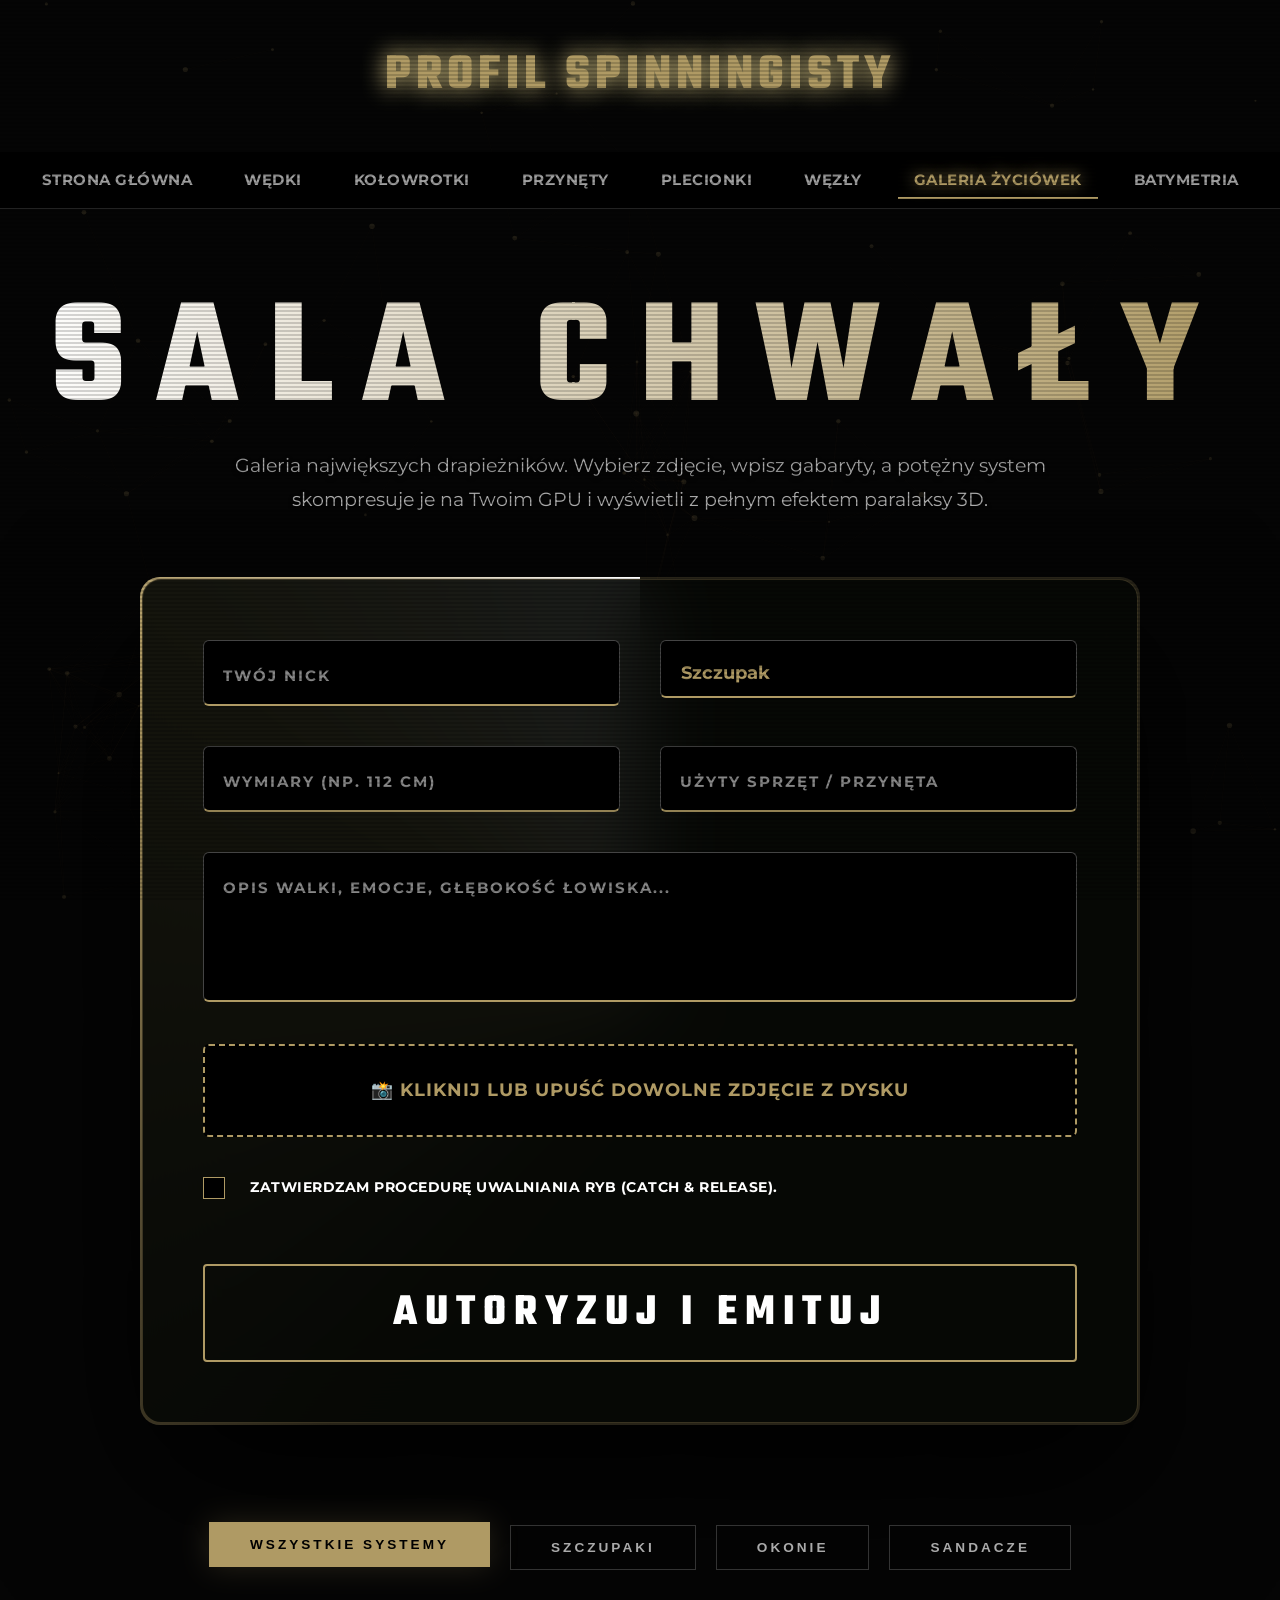
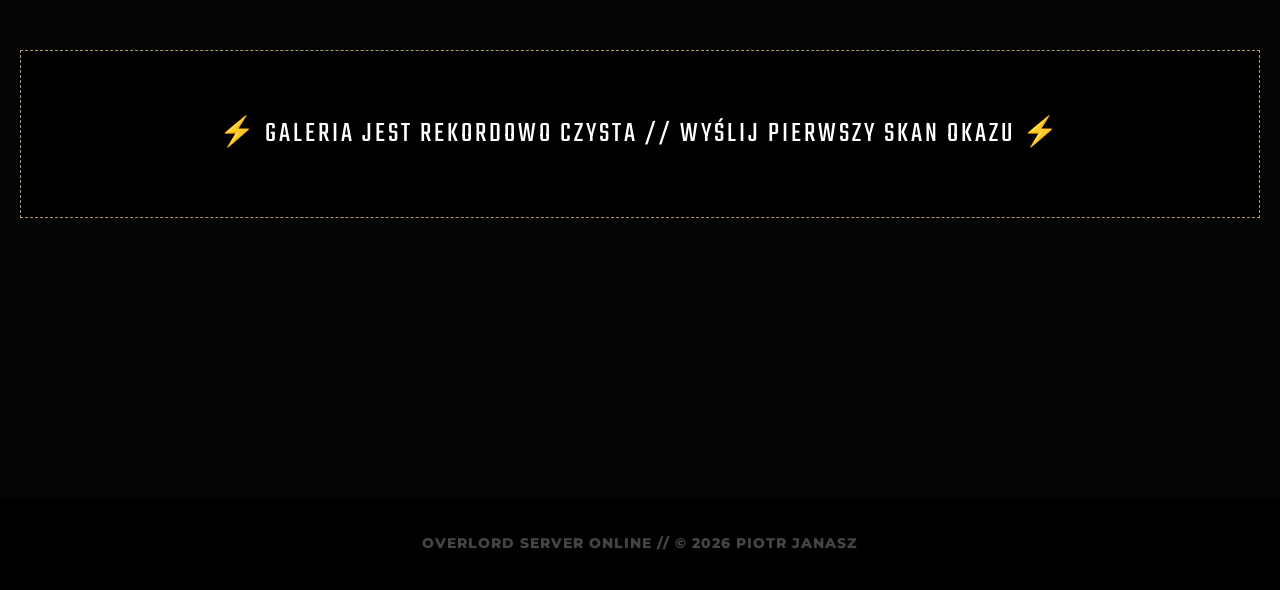
<file: forum.html>
<!DOCTYPE html>
<html lang="pl">
<head>
    <meta charset="UTF-8">
    <meta name="viewport" content="width=device-width, initial-scale=1.0">
    <title>Profil Spinningisty - SAKRA CHWAŁY</title>
    <link rel="preconnect" href="https://fonts.googleapis.com">
    <link rel="preconnect" href="https://fonts.gstatic.com" crossorigin>
    <link href="https://fonts.googleapis.com/css2?family=Montserrat:wght@200;400;700;900&family=Teko:wght@600;700&display=swap" rel="stylesheet">
    <link rel="stylesheet" href="style.css">
    <style>
        /* ==========================================================
           ABYSS OVERLORD ENGINE V5.5 - VISUAL LAYERING FIXED
           ========================================================== */
        
        :root {
            --gold: #AF9A64;
            --gold-glow: #ffea9f;
            --glass-core: rgba(4, 6, 4, 0.9);
            --border-laser: rgba(175, 154, 100, 0.5);
            --holo-spec: linear-gradient(135deg, rgba(255,0,128,0.2) 0%, rgba(0,255,255,0.25) 25%, transparent 50%, rgba(175,154,100,0.3) 70%, rgba(0,240,255,0.2) 100%);
        }

        body, html {
            background-color: #050505;
            color: #fff;
            overflow-x: hidden;
            font-family: 'Montserrat', sans-serif;
            perspective: 3000px;
            transform-style: preserve-3d;
        }

        .retina-overlay {
            position: fixed; top: 0; left: 0; width: 100vw; height: 100vh;
            background: linear-gradient(rgba(18, 16, 16, 0) 50%, rgba(0, 0, 0, 0.4) 50%);
            background-size: 100% 4px;
            z-index: 999999; pointer-events: none; opacity: 0.4;
        }

        #abyss-canvas {
            position: fixed; top: 0; left: 0; width: 100vw; height: 100vh;
            z-index: -2; pointer-events: none; will-change: transform;
        }

        #sonar-loader {
            position: fixed; top: 0; left: 0; width: 100vw; height: 100vh;
            background: #000; z-index: 2000000;
            display: flex; flex-direction: column; justify-content: center; align-items: center;
            font-family: 'Teko', sans-serif;
            transition: opacity 0.4s ease-out;
            pointer-events: none;
        }

        .sonar-core {
            width: 260px; height: 260px;
            border: 2px dashed var(--border-laser); border-radius: 50%;
            position: relative;
            background: radial-gradient(circle, rgba(175,154,100,0.08) 0%, transparent 75%);
            box-shadow: 0 0 100px rgba(175,154,100,0.2);
        }
        .sonar-core::after {
            content: ''; position: absolute; top: 0; left: 0; width: 100%; height: 100%;
            border-radius: 50%; border: 2px solid transparent;
            border-top-color: #fff; border-bottom-color: var(--gold);
            animation: sonarSweep 0.6s linear infinite;
        }
        @keyframes sonarSweep { 100% { transform: rotate(360deg); } }
        .terminal-text { font-size: 2rem; letter-spacing: 6px; color: var(--gold); margin-top: 40px; font-weight: 700; text-transform: uppercase; text-shadow: 0 0 15px var(--gold); }

        .headline-wrapper { text-align: center; margin-bottom: 60px; position: relative; }
        .overlord-title {
            font-family: 'Teko', sans-serif; font-size: 9.5rem; font-weight: 900;
            text-transform: uppercase; letter-spacing: 30px; margin: 30px 0 0 0; line-height: 0.85;
            background: linear-gradient(90deg, #fff, var(--gold), #888, var(--gold), #fff);
            background-size: 400% auto; -webkit-background-clip: text; color: transparent;
            animation: textFlow 6s linear infinite, extremeGlow 2s infinite alternate;
        }
        @keyframes textFlow { 0% { background-position: 0% 50%; } 100% { background-position: 400% 50%; } }
        @keyframes extremeGlow { 
            0% { filter: drop-shadow(0 0 15px rgba(175,154,100,0.3)); } 
            100% { filter: drop-shadow(0 0 60px rgba(175,154,100,1)) drop-shadow(0 0 25px #fff); } 
        }

        .mega-subtitle {
            text-align: center; color: #aaa; font-weight: 400; font-size: 1.2rem;
            max-width: 850px; margin: 20px auto 0 auto; line-height: 1.8; text-shadow: 0 2px 4px #000;
        }

        .laser-container {
            position: relative; max-width: 1000px; margin: 0 auto 100px auto;
            padding: 2px; border-radius: 20px; background: rgba(175, 154, 100, 0.2);
            box-shadow: 0 60px 150px rgba(0,0,0,0.95);
        }
        .laser-glow-line {
            position: absolute; top: 0; left: 0; width: 100%; height: 100%;
            border-radius: 20px; overflow: hidden; pointer-events: none;
        }
        .laser-glow-line::before {
            content: ''; position: absolute; top: -50%; left: -50%; width: 200%; height: 200%;
            background: conic-gradient(from 0deg, transparent 60%, var(--gold) 85%, #fff 100%);
            animation: laserOrbit 4s linear infinite;
        }
        @keyframes laserOrbit { 100% { transform: rotate(360deg); } }

        .formularz-forum {
            background: var(--glass-core); backdrop-filter: blur(40px); -webkit-backdrop-filter: blur(40px);
            border-radius: 19px; padding: 60px; position: relative; z-index: 5;
            border: 1px solid rgba(175, 154, 100, 0.3);
        }

        .form-row { display: grid; grid-template-columns: 1fr 1fr; gap: 40px; margin-bottom: 40px; }
        .input-wrapper { position: relative; }

        .cyber-input {
            width: 100%; background: #000; border: 1px solid #444;
            border-bottom: 2px solid var(--gold); color: #fff; padding: 28px 20px 12px 20px;
            border-radius: 6px; font-size: 1.15rem; font-family: 'Montserrat', sans-serif;
            transition: all 0.4s ease; outline: none;
        }
        .cyber-input:focus { border-color: #fff; border-bottom-color: #fff; box-shadow: 0 0 25px rgba(175,154,100,0.4); }

        .cyber-label {
            position: absolute; top: 24px; left: 20px; color: #888;
            font-size: 0.95rem; font-weight: 700; text-transform: uppercase; letter-spacing: 2px;
            transition: 0.3s ease; pointer-events: none;
        }
        .cyber-input:focus ~ .cyber-label, .cyber-input:not(:placeholder-shown) ~ .cyber-label {
            top: 6px; font-size: 0.7rem; color: var(--gold); text-shadow: 0 0 5px rgba(175,154,100,0.5);
        }

        textarea.cyber-input { height: 150px; resize: none; padding-top: 35px; }
        select.cyber-input { appearance: none; cursor: pointer; padding-top: 20px; color: var(--gold); font-weight: 700;}

        .radar-zone { border: 2px dashed var(--gold); border-radius: 6px; padding: 30px; text-align: center; background: #000; margin-bottom: 40px; cursor: pointer; }
        .file-upload-text { color: var(--gold); font-weight: 700; font-size: 1.1rem; letter-spacing: 1px; text-transform: uppercase; }

        .overlord-btn {
            width: 100%; padding: 25px; background: transparent; border: 2px solid var(--gold);
            color: #fff; font-family: 'Teko', sans-serif; font-size: 2.8rem; letter-spacing: 8px;
            text-transform: uppercase; cursor: pointer; position: relative; overflow: hidden;
            transition: 0.3s; border-radius: 4px; font-weight: 700; line-height: 1;
        }
        .overlord-btn:hover { color: #000; background: var(--gold); box-shadow: 0 0 60px var(--gold-glow); transform: translateY(-3px); }

        .filtry-sekcja { display: flex; gap: 20px; justify-content: center; flex-wrap: wrap; margin-bottom: 80px; position: relative; z-index: 100; }
        .filtr-btn {
            background: #030303; border: 1px solid #333; color: #aaa;
            padding: 14px 40px; font-weight: 900; font-size: 0.85rem; text-transform: uppercase;
            letter-spacing: 3px; cursor: pointer; transition: 0.3s;
        }
        .filtr-btn:hover, .filtr-btn.active { color: var(--gold); border-color: var(--gold); box-shadow: 0 0 30px rgba(175,154,100,0.2); }
        .filtr-btn.active { background: var(--gold); color: #000; transform: translateY(-3px); }

        .galeria-grid { display: grid; grid-template-columns: repeat(auto-fill, minmax(400px, 1fr)); gap: 60px; margin-bottom: 100px; position: relative; z-index: 10; }

        /* KARTA REKORDU - ZOPTYMALIZOWANE WARSTWY */
        .post-karta {
            background: var(--glass-core); backdrop-filter: blur(25px); border: 1px solid #222;
            border-radius: 20px; display: flex; flex-direction: column;
            position: relative; box-shadow: 0 40px 80px rgba(0,0,0,0.95);
            transform-style: preserve-3d; will-change: transform;
            transition: border-color 0.4s, box-shadow 0.4s; z-index: 5;
        }
        
        .karta-glare { position: absolute; top:0; left:0; width:100%; height:100%; border-radius: 20px; z-index: 99; pointer-events: none; opacity: 0; mix-blend-mode: color-dodge; transition: opacity 0.2s; }
        .kraken-tier { border: 2px solid var(--gold); box-shadow: 0 0 40px rgba(175,154,100,0.3); }
        
        /* POPRAWKA INTERFEJSU HOLO - zmiana z-index, by nie kryła zdjęcia */
        .kraken-tier .kontener-foto::after { 
            content: ''; position: absolute; top:0; left:0; width:100%; height:100%; 
            background: var(--holo-spec); background-size: 300% 300%; mix-blend-mode: color-dodge; 
            z-index: 5; animation: holoEngine 4s infinite linear; pointer-events: none; 
        }
        @keyframes holoEngine { 0% { background-position: 0% 50%; } 100% { background-position: 100% 50%; } }
        
        /* KONTENER ZDJĘCIA - usunięto konflikt preserve-3d z overflow */
        .kontener-foto { 
            position: relative; width: 100%; padding-top: 100%; 
            overflow: hidden; border-radius: 20px 20px 0 0;
            z-index: 2;
        }
        .kontener-foto::before { content: ''; position: absolute; bottom:0; left:0; width:100%; height:50%; background: linear-gradient(to top, #020202 0%, transparent 100%); z-index: 4; pointer-events: none; }
        
        /* ZDJĘCIE - WYCIĄGNIĘTE NA WIERZCH MATRYCY CSS */
        .kontener-foto img { 
            position: absolute; top:0; left:0; width:100%; height:100%; object-fit: cover; 
            z-index: 3; display: block;
            transition: transform 0.2s ease-out;
            will-change: transform;
        }

        .ryba-tag { position: absolute; top: 25px; left: 25px; z-index: 50; background: rgba(0,0,0,0.92); border-left: 4px solid var(--gold); padding: 8px 25px; font-family: 'Teko', sans-serif; font-size: 1.7rem; letter-spacing: 3px; text-transform: uppercase; border-radius: 4px; transform: translateZ(40px); box-shadow: 0 10px 20px rgba(0,0,0,0.6); }
        .post-wymiary { position: absolute; bottom: 20px; left: 30px; z-index: 50; font-family: 'Teko', sans-serif; font-size: 5rem; line-height: 0.85; color: #fff; text-shadow: 0 10px 30px #000; transform: translateZ(80px); }

        .post-body-karty { padding: 40px 35px 35px 35px; display: flex; flex-direction: column; flex-grow: 1; transform-style: preserve-3d; z-index: 10; }
        .post-meta { display: flex; justify-content: space-between; font-size: 0.85rem; color: #888; margin-bottom: 20px; border-bottom: 1px solid #222; padding-bottom: 15px; font-weight: 700; letter-spacing: 1px; transform: translateZ(25px); }
        .post-meta b { color: #fff; font-size: 1.15rem; }
        .post-opis { font-size: 1rem; color: #e0e0e0; line-height: 1.7; margin-bottom: 25px; font-weight: 300; transform: translateZ(30px); }
        .post-sprzet { background: #000; border: 1px solid #222; padding: 15px 20px; font-size: 0.85rem; color: #ccc; border-left: 3px solid var(--gold); margin-bottom: 35px; transform: translateZ(20px); }
        .post-sprzet span { color: var(--gold); font-weight: 800; text-transform: uppercase; display: block; font-size: 0.7rem; letter-spacing: 1px; margin-bottom: 4px; }

        .lajk-btn { width: 100%; background: #000; border: 1px solid #333; color: #fff; padding: 16px; font-family: 'Teko', sans-serif; font-size: 1.8rem; letter-spacing: 4px; text-transform: uppercase; cursor: pointer; transition: 0.2s; border-radius: 4px; transform: translateZ(50px); }
        .lajk-btn:hover { border-color: var(--gold); color: var(--gold); }
        .lajk-btn.liked { background: var(--gold); color: #000; border-color: var(--gold); box-shadow: 0 0 35px var(--gold-glow); }
        
        .hardware-shake { animation: extremeShake 0.35s cubic-bezier(.36,.07,.19,.97) both; }
        @keyframes extremeShake { 0%, 100% { transform: translate3d(0,0,0); } 15% { transform: translate3d(-20px, 12px, 0) rotate(-1.5deg); } 30% { transform: translate3d(20px, -12px, 0) rotate(1.5deg); } 60% { transform: translate3d(-10px, -6px, 0); } 85% { transform: translate3d(10px, 6px, 0); } }

        .check-container { display: flex; align-items: flex-start; gap: 15px; cursor: pointer; color: #fff; font-size: 0.85rem; font-weight: 700; margin-bottom: 35px; text-transform: uppercase; letter-spacing: 0.5px;}
        .check-box { width: 22px; height: 22px; border: 1px solid var(--gold); background: #000; flex-shrink: 0; position: relative; }
        .check-container input:checked + .check-box { background: var(--gold); }
        .check-container input:checked + .check-box::after { content: '✓'; position: absolute; top:50%; left:50%; transform: translate(-50%, -50%); color:#000; font-weight: 900; font-size: 14px; }
    </style>
</head>
<body>

    <div id="sonar-loader">
        <div class="sonar-core"></div>
        <div class="terminal-text" id="terminal-text">INICJALIZACJA MATRIXA...</div>
    </div>

    <div class="retina-overlay"></div>
    <canvas id="abyss-canvas"></canvas>

    <div class="baner" style="position: relative; z-index: 100;">
        <header style="background: transparent; border: none; padding-top: 35px; font-family: 'Teko', sans-serif; font-size: 3.2rem; letter-spacing: 5px;">Profil Spinningisty</header>
        <nav style="background: rgba(0,0,0,0.95); border-bottom: 1px solid #222; backdrop-filter: blur(20px);">
            <ul>
                <li><a href="index.html"><b>Strona Główna</b></a></li>
                <li><a href="wedki.html"><b>Wędki</b></a></li>
                <li><a href="kolowrotki.html"><b>Kołowrotki</b></a></li>
                <li><a href="przynety.html"><b>Przynęty</b></a></li>
                <li><a href="plecionki.html"><b>Plecionki</b></a></li> 
                <li><a href="wezły.html"><b>Węzły</b></a></li>
                <li><a href="forum.html" class="active" style="color:var(--gold); text-shadow: 0 0 15px var(--gold);"><b>Galeria Życiówek</b></a></li>
                <li><a href="Batymetria.html"><b>Batymetria</b></a></li>
            </ul>
        </nav>

        <main style="max-width: 1500px; margin: 0 auto; padding: 60px 20px;">
            
            <div class="headline-wrapper">
                <h1 class="overlord-title">Sala Chwały</h1>
                <p class="mega-subtitle">Galeria największych drapieżników. Wybierz zdjęcie, wpisz gabaryty, a potężny system skompresuje je na Twoim GPU i wyświetli z pełnym efektem paralaksy 3D.</p>
            </div>

            <div class="laser-container">
                <div class="laser-glow-line"></div>
                <div class="formularz-forum">
                    <div class="form-row">
                        <div class="input-wrapper">
                            <input type="text" id="nick" class="cyber-input" placeholder=" ">
                            <label class="cyber-label">Twój Nick</label>
                        </div>
                        <div class="input-wrapper">
                            <select id="gatunek" class="cyber-input">
                                <option value="Szczupak">Szczupak</option>
                                <option value="Okoń">Okoń</option>
                                <option value="Sandacz">Sandacz</option>
                            </select>
                        </div>
                    </div>
                    
                    <div class="form-row">
                        <div class="input-wrapper">
                            <input type="text" id="wymiary" class="cyber-input" placeholder=" ">
                            <label class="cyber-label">Wymiary (np. 112 cm)</label>
                        </div>
                        <div class="input-wrapper">
                            <input type="text" id="sprzet" class="cyber-input" placeholder=" ">
                            <label class="cyber-label">Użyty Sprzęt / Przynęta</label>
                        </div>
                    </div>
                    
                    <div class="input-wrapper" style="margin-bottom: 35px;">
                        <textarea id="tresc" class="cyber-input" placeholder=" "></textarea>
                        <label class="cyber-label">Opis walki, emocje, głębokość łowiska...</label>
                    </div>

                    <div class="radar-zone" id="drop-zone" onclick="document.getElementById('zdjecie').click()">
                        <div class="file-upload-text" id="file-name">📸 KLIKNIJ LUB UPUŚĆ DOWOLNE ZDJĘCIE Z DYSKU</div>
                        <input type="file" id="zdjecie" accept="image/*" onchange="pokazNazwePliku(this)" style="display:none;">
                    </div>
                    
                    <label class="check-container" style="margin-top:20px;">
                        <input type="checkbox" id="regulamin" style="display:none;">
                        <div class="check-box" style="display:inline-block; vertical-align:middle; margin-right:10px;"></div>
                        <span style="vertical-align:middle;">Zatwierdzam procedurę uwalniania ryb (Catch & Release).</span>
                    </label>
                    <button class="overlord-btn" onclick="dodajWpis()" style="margin-top: 30px;">Autoryzuj i Emituj</button>
                </div>
            </div>

            <div class="filtry-sekcja">
                <button class="filtr-btn active" onclick="filtrujRyby('Wszystkie', this)">Wszystkie Systemy</button>
                <button class="filtr-btn" onclick="filtrujRyby('Szczupak', this)">Szczupaki</button>
                <button class="filtr-btn" onclick="filtrujRyby('Okoń', this)">Okonie</button>
                <button class="filtr-btn" onclick="filtrujRyby('Sandacz', this)">Sandacze</button>
            </div>

            <div id="lista-postow" class="galeria-grid"></div>
        </main>
        <footer style="border:none; margin-top:120px; color:#444; font-weight:800; text-align:center;">OVERLORD SERVER ONLINE // © 2026 PIOTR JANASZ</footer>
    </div>

    <script>
        // BACKGROUND ANIMATION (Ławica)
        const canvas = document.getElementById('abyss-canvas'); const ctx = canvas.getContext('2d');
        let width, height, boids = []; const cursor = { x: -2000, y: -2000 };
        function initCanvasSize() { width = canvas.width = window.innerWidth; height = canvas.height = window.innerHeight; }
        class BoidAI {
            constructor() { this.x = Math.random() * width; this.y = Math.random() * height; this.vx = (Math.random() - 0.5) * 2; this.vy = (Math.random() - 0.5) * 2; this.size = Math.random() * 2 + 1; }
            update() {
                let d = Math.hypot(this.x - cursor.x, this.y - cursor.y);
                if (d < 250) { this.vx += ((this.x - cursor.x) / d) * 1.2; this.vy += ((this.y - cursor.y) / d) * 1.2; }
                this.x += this.vx; this.y += this.vy; this.vx *= 0.96; this.vy *= 0.96;
                if (this.x < 0) this.x = width; if (this.x > width) this.x = 0;
                if (this.y < 0) this.y = height; if (this.y > height) this.y = 0;
            }
            draw() { ctx.fillStyle = 'rgba(175, 154, 100, 0.15)'; ctx.beginPath(); ctx.arc(this.x, this.y, this.size, 0, Math.PI * 2); ctx.fill(); }
        }
        function createBoidsCluster() { initCanvasSize(); for(let i=0; i<100; i++) boids.push(new BoidAI()); }
        function coreRenderLoop() {
            ctx.clearRect(0, 0, width, height); ctx.strokeStyle = 'rgba(175, 154, 100, 0.02)'; ctx.beginPath();
            for(let i=0; i<boids.length; i++) { for(let j=i+1; j<boids.length; j++) { if(Math.hypot(boids[i].x - boids[j].x, boids[i].y - boids[j].y) < 140) { ctx.moveTo(boids[i].x, boids[i].y); ctx.lineTo(boids[j].x, boids[j].y); } } }
            ctx.stroke(); boids.forEach(b => { b.update(); b.draw(); }); requestAnimationFrame(coreRenderLoop);
        }
        window.addEventListener('mousemove', (e) => { cursor.x = e.clientX; cursor.y = e.clientY; });
        createBoidsCluster(); coreRenderLoop();

        // AUDIO
        const AudioEngine = window.AudioContext || window.webkitAudioContext;
        let soundReactor;
        function playExtremeStrikeSound() {
            if(!soundReactor) soundReactor = new AudioEngine();
            let osc = soundReactor.createOscillator(); let gain = soundReactor.createGain();
            osc.connect(gain); gain.connect(soundReactor.destination); osc.type = 'sine';
            osc.frequency.setValueAtTime(250, soundReactor.currentTime);
            osc.frequency.exponentialRampToValueAtTime(0.001, soundReactor.currentTime + 0.4);
            gain.gain.setValueAtTime(1.2, soundReactor.currentTime);
            gain.gain.exponentialRampToValueAtTime(0.001, soundReactor.currentTime + 0.4);
            osc.start(); osc.stop(soundReactor.currentTime + 0.4);
        }

        /* ==========================================================
           PANCERNY SYSTEM STRUKTURY DANYCH W PAMIĘCI SESJI
           ========================================================== */
        let aktualnyFiltr = "Wszystkie";
        let galeriaMemoryBaza = JSON.parse(localStorage.getItem("abyssBazaBezSerwera")) || [];

        function checkKrakenTier(wymiary, gatunek) {
            let num = parseInt(wymiary.replace(/\D/g, ''));
            if(isNaN(num)) return false;
            if(gatunek === "Szczupak" && num >= 100) return true;
            if(gatunek === "Okoń" && num >= 45) return true;
            if(gatunek === "Sandacz" && num >= 80) return true;
            return false;
        }

        function pokazNazwePliku(input) {
            if(input.files[0]) document.getElementById('file-name').innerText = "✓ GOTOWY: " + input.files[0].name.toUpperCase();
        }

        function dodajWpis() {
            let nick = document.getElementById('nick').value;
            let gatunek = document.getElementById('gatunek').value;
            let wymiary = document.getElementById('wymiary').value;
            let sprzet = document.getElementById('sprzet').value;
            let wiadomosc = document.getElementById('tresc').value;
            let plik = document.getElementById('zdjecie').files[0];

            if (!nick || !wymiary || !wiadomosc || !plik || !document.getElementById('regulamin').checked) {
                alert("BŁĄD RAPORTU: Wypełnij wszystkie pola i zaznacz zgodę C&R!");
                return;
            }

            let reader = new FileReader();
            reader.onload = function(event) {
                let img = new Image();
                img.onload = function() {
                    let canvasRender = document.createElement('canvas');
                    let max_size = 800; // Kompresja GPU do lekkiego formatu internetowego
                    let width = img.width; let height = img.height;

                    if (width > height) { if (width > max_size) { height *= max_size / width; width = max_size; } } 
                    else { if (height > max_size) { width *= max_size / height; height = max_size; } }

                    canvasRender.width = width; canvasRender.height = height;
                    let ctxRender = canvasRender.getContext('2d');
                    ctxRender.drawImage(img, 0, 0, width, height);

                    let compressedDataUrl = canvasRender.toDataURL('image/jpeg', 0.70);

                    let nowyPost = {
                        id: Date.now(),
                        nick: nick.toUpperCase(),
                        gatunek: gatunek,
                        wymiary: wymiary,
                        sprzet: sprzet || "Arsenał standardowy",
                        data: new Date().toLocaleDateString(),
                        opis: wiadomosc,
                        zdjecie: compressedDataUrl,
                        lajki: 0,
                        czyPolajkowane: false
                    };

                    galeriaMemoryBaza.unshift(nowyPost);
                    
                    try {
                        localStorage.setItem("abyssBazaBezSerwera", JSON.stringify(galeriaMemoryBaza));
                    } catch(e) {
                        alert("Zdjęcie jest za duże! Spróbuj dodać inne.");
                    }

                    // Reset form
                    document.getElementById('nick').value = "";
                    document.getElementById('wymiary').value = "";
                    document.getElementById('sprzet').value = "";
                    document.getElementById('tresc').value = "";
                    document.getElementById('zdjecie').value = "";
                    document.getElementById('regulamin').checked = false;
                    document.getElementById('file-name').innerText = "📸 KLIKNIJ LUB UPUŚĆ DOWOLNE ZDJĘCIE Z DYSKU";

                    zaladujPosty();
                };
                img.src = event.target.result;
            };
            reader.readAsDataURL(plik);
        }

        function zaladujPosty() {
            let grid = document.getElementById('lista-postow');
            grid.innerHTML = "";

            if (galeriaMemoryBaza.length === 0) {
                grid.innerHTML = `<div style="grid-column: 1/-1; text-align: center; color: #fff; font-size: 1.8rem; padding: 60px; font-family: 'Teko', sans-serif; letter-spacing: 3px; border: 1px dashed var(--gold); background: #000;">⚡ GALERIA JEST REKORDOWO CZYSTA // WYŚLIJ PIERWSZY SKAN OKAZU ⚡</div>`;
                return;
            }

            galeriaMemoryBaza.forEach(post => {
                if (aktualnyFiltr === "Wszystkie" || post.gatunek === aktualnyFiltr) {
                    let likedClass = post.czyPolajkowane ? "liked" : "";
                    let krakenClass = checkKrakenTier(post.wymiary, post.gatunek) ? "kraken-tier" : "";
                    
                    grid.innerHTML += `
                        <div class="post-karta ${krakenClass}" id="card-${post.id}">
                            <div class="karta-glare"></div>
                            <div class="kontener-foto">
                                <div class="ryba-tag">${post.gatunek}</div>
                                <div class="post-wymiary">${post.wymiary}</div>
                                <img src="${post.zdjecie}" alt="Okaz">
                            </div>
                            <div class="post-body-karty">
                                <div class="post-meta"><span>ŁOWCA: <b>${post.nick}</b></span><span>📅 ${post.data}</span></div>
                                <p class="post-opis">"${post.opis}"</p>
                                <div class="post-sprzet"><span>Ekwipunek:</span> ${post.sprzet}</div>
                                <button class="lajk-btn ${likedClass}" id="btn-${post.id}" onclick="wykonajZaciecie(${post.id})">↯ ZACIĘCIE! [<span id="l-${post.id}">${post.lajki}</span>]</button>
                            </div>
                        </div>`;
                }
            });
            aktywujZaawansowanyParallax3D();
        }

        function aktywujZaawansowanyParallax3D() {
            document.querySelectorAll('.post-karta').forEach(karta => {
                const glare = karta.querySelector('.karta-glare'); const image = karta.querySelector('.kontener-foto img');
                karta.addEventListener('mousemove', (e) => {
                    let r = karta.getBoundingClientRect(); let x = e.clientX - r.left; let y = e.clientY - r.top;
                    let rotX = -(y - r.height/2) / 10; let rotY = (x - r.width/2) / 10;
                    karta.style.transform = `rotateX(${rotX}deg) rotateY(${rotY}deg) scale3d(1.03, 1.03, 1.03)`;
                    if(image) image.style.transform = `scale(1.1) translate(${-rotY * 0.8}px, ${rotX * 0.8}px)`;
                    if(glare) { glare.style.opacity = '1'; glare.style.background = `radial-gradient(circle at ${x}px ${y}px, rgba(255,255,255,0.18) 0%, transparent 60%)`; }
                });
                karta.addEventListener('mouseleave', () => { karta.style.transform = `rotateX(0deg) rotateY(0deg) scale3d(1, 1, 1)`; if(image) image.style.transform = `scale(1)`; if(glare) glare.style.opacity = '0'; });
            });
        }

        function wykonajZaciecie(id) {
            playExtremeStrikeSound();
            document.body.classList.add('hardware-shake');
            setTimeout(() => document.body.classList.remove('hardware-shake'), 400);

            let post = galeriaMemoryBaza.find(p => p.id === id);
            if(post) {
                let countSpan = document.getElementById(`l-${id}`);
                let currentLikes = parseInt(countSpan.innerText);
                let btn = document.getElementById(`btn-${id}`);

                if(!btn.classList.contains('liked')) {
                    currentLikes++; post.lajki = currentLikes; post.czyPolajkowane = true;
                    btn.classList.add('liked'); btn.innerHTML = `✓ ZARYGLOWANO [<span id="l-${id}">${currentLikes}</span>]`;
                } else {
                    currentLikes--; post.lajki = currentLikes; post.czyPolajkowane = false;
                    btn.classList.remove('liked'); btn.innerHTML = `↯ SYSTEMOWE ZACIĘCIE! [<span id="l-${id}">${currentLikes}</span>]`;
                }
                try { localStorage.setItem("abyssBazaBezSerwera", JSON.stringify(galeriaMemoryBaza)); } catch(e) {}
            }
        }

        function filtrujRyby(gatunek, btn) {
            aktualnyFiltr = gatunek;
            document.querySelectorAll('.filtr-btn').forEach(b => b.classList.remove('active'));
            btn.classList.add('active');
            zaladujPosty();
        }

        // Failsafe loader - natychmiast odpala interfejs
        const loader = document.getElementById('sonar-loader');
        if(loader) {
            loader.style.opacity = '0';
            setTimeout(() => { loader.style.display = 'none'; zaladujPosty(); }, 400);
        }
    </script>
</body>
</html>
</file>
<file: style.css>
/* ==========================================================================
   ABYSS OVERLORD MATRIX - ZMIENNE I RDZEŃ GRAFICZNY
   ========================================================================== */
:root {
    --bg-color: #030303;      /* Głęboka czerń pod animację cząsteczek */
    --card-bg: rgba(10, 12, 10, 0.93); /* Ekskluzywne, dymione tło kart */
    --glass-core: rgba(4, 6, 4, 0.9);
    --primary-color: #AF9A64; /* Elitarny złoty odcień Westin */
    --primary-hover: #ffea9f; /* Rozświetlone złoto */
    --gold: #AF9A64;
    --gold-glow: rgba(175, 154, 100, 0.45);
    --border-color: rgba(175, 154, 100, 0.2); /* Laserowe ramki */
    --border-laser: rgba(175, 154, 100, 0.5);
    --text-main: #f0f0f0;
    --text-muted: #a0a0a0;
    --accent-red: #e63946;
    --holo-spec: linear-gradient(135deg, rgba(255,0,128,0.2) 0%, rgba(0,255,255,0.25) 25%, transparent 50%, rgba(175,154,100,0.3) 70%, rgba(0,240,255,0.2) 100%);
}

* {
    box-sizing: border-box;
    margin: 0;
    padding: 0;
}

html {
    scroll-behavior: smooth;
    scroll-padding-top: 100px;
}

body {
    font-family: 'Montserrat', sans-serif;
    background-color: var(--bg-color);
    color: var(--text-main);
    line-height: 1.6;
    perspective: 3000px; /* Wymagane do lewitacji kart i napisów w 3D */
    transform-style: preserve-3d;
    overflow-x: hidden;
}

/* Wąski, drapieżny pasek przewijania */
::-webkit-scrollbar { width: 6px; }
::-webkit-scrollbar-track { background: #000; }
::-webkit-scrollbar-thumb { background: var(--primary-color); box-shadow: 0 0 10px var(--primary-color); }

/* ==========================================================================
   MATRYCA REPREZENTACJI WIZUALNEJ (TŁO, CANVAS, RETINA)
   ========================================================================== */
#abyss-canvas {
    position: fixed;
    top: 0; left: 0;
    width: 100vw; height: 100%;
    z-index: -2;
    pointer-events: none;
    will-change: transform;
}

.retina-overlay {
    position: fixed;
    top: 0; left: 0;
    width: 100vw; height: 100vh;
    background: linear-gradient(rgba(18, 16, 16, 0) 50%, rgba(0, 0, 0, 0.4) 50%);
    background-size: 100% 4px;
    z-index: 999999;
    pointer-events: none;
    opacity: 0.4;
}

/* ==========================================================================
   INTERFEJS STARTOWY (LOADER SONAROWY)
   ========================================================================== */
#sonar-loader {
    position: fixed;
    top: 0; left: 0;
    width: 100vw; height: 100vh;
    background: #000;
    z-index: 2000000;
    display: flex;
    flex-direction: column;
    justify-content: center;
    align-items: center;
    font-family: 'Teko', sans-serif;
    transition: opacity 0.4s ease-out;
    pointer-events: none;
}

.sonar-core {
    width: 260px; height: 260px;
    border: 2px dashed var(--border-laser);
    border-radius: 50%;
    position: relative;
    background: radial-gradient(circle, rgba(175,154,100,0.08) 0%, transparent 75%);
    box-shadow: 0 0 100px rgba(175,154,100,0.2);
}

.sonar-core::after {
    content: ''; position: absolute; top: 0; left: 0; width: 100%; height: 100%;
    border-radius: 50%; border: 2px solid transparent;
    border-top-color: #fff; border-bottom-color: var(--gold);
    animation: sonarSweep 0.6s linear infinite;
}

@keyframes sonarSweep { 100% { transform: rotate(360deg); } }
.terminal-text { font-size: 2rem; letter-spacing: 6px; color: var(--gold); margin-top: 40px; font-weight: 700; text-transform: uppercase; text-shadow: 0 0 15px var(--gold); }

/* ==========================================================================
   NAGŁÓWEK I GLOBALNA NAWIGACJA (NAV SYSTEM)
   ========================================================================== */
.baner header {
    background-color: #000;
    color: var(--primary-color);
    text-align: center;
    padding: 35px 20px;
    font-size: 2.8rem;
    font-weight: 800;
    text-transform: uppercase;
    letter-spacing: 4px;
    border-bottom: 2px solid var(--primary-color);
    text-shadow: 0 0 25px var(--gold-glow);
}

nav {
    background-color: rgba(5, 5, 5, 0.95);
    padding: 15px 0;
    position: sticky;
    top: 0;
    z-index: 1000;
    border-bottom: 1px solid #111;
    backdrop-filter: blur(15px);
    -webkit-backdrop-filter: blur(15px);
}

nav ul {
    list-style: none;
    display: flex;
    justify-content: center;
    flex-wrap: wrap;
    gap: 20px;
}

nav a {
    color: var(--text-muted);
    text-decoration: none;
    font-weight: 700;
    font-size: 0.95rem;
    padding: 8px 16px;
    border-radius: 4px;
    text-transform: uppercase;
    letter-spacing: 0.5px;
    transition: all 0.3s ease;
}

nav a:hover, nav a.active {
    background-color: transparent;
    color: var(--primary-color);
    text-shadow: 0 0 12px var(--primary-color);
}

nav a.active {
    border-bottom: 2px solid var(--primary-color);
    border-radius: 0;
}

/* ==========================================================================
   TYPOGRAFIA WYŻSZEGO RZĘDU (NEON HEADLINES)
   ========================================================================== */
.headline-wrapper { text-align: center; margin-bottom: 60px; position: relative; }

.overlord-title {
    font-family: 'Teko', sans-serif; font-size: 9.5rem; font-weight: 900;
    text-transform: uppercase; letter-spacing: 30px; margin: 30px 0 0 0; line-height: 0.85;
    background: linear-gradient(90deg, #fff, var(--gold), #888, var(--gold), #fff);
    background-size: 400% auto; -webkit-background-clip: text; color: transparent;
    animation: textFlow 6s linear infinite, extremeGlow 2s infinite alternate;
}

@keyframes textFlow { 0% { background-position: 0% 50%; } 100% { background-position: 400% 50%; } }
@keyframes extremeGlow { 
    0% { filter: drop-shadow(0 0 15px rgba(175,154,100,0.3)); } 
    100% { filter: drop-shadow(0 0 55px rgba(175,154,100,1)) drop-shadow(0 0 20px #fff); } 
}

.kategoria {
    font-size: 2.2rem;
    font-family: 'Teko', sans-serif;
    font-weight: 800;
    text-transform: uppercase;
    color: #fff;
    margin: 60px 0 30px 0;
    padding-bottom: 10px;
    border-bottom: 1px solid #151515;
    border-left: 4px solid var(--primary-color);
    padding-left: 15px;
}

.opis-strony {
    background: var(--card-bg);
    backdrop-filter: blur(10px);
    padding: 25px 30px;
    border-radius: 12px;
    border: 1px solid #181c18;
    border-left: 5px solid var(--primary-color);
    margin-bottom: 40px;
    font-size: 1.05rem;
    color: var(--text-muted);
    box-shadow: 0 15px 35px rgba(0,0,0,0.6);
}

.opis-strony strong { color: #fff; }

/* ==========================================================================
   SZYBKIE MENU INTERAKTYWNE (QUICK NAV ACCELERATED)
   ========================================================================== */
.quick-nav {
    display: flex;
    flex-wrap: wrap;
    gap: 15px;
    justify-content: center;
    background: rgba(10, 12, 10, 0.95);
    backdrop-filter: blur(15px);
    padding: 20px;
    border-radius: 12px;
    border: 1px solid var(--border-color);
    margin-bottom: 40px;
}

main > .quick-nav:first-of-type {
    position: sticky;
    top: 75px;
    z-index: 100;
    box-shadow: 0 15px 35px rgba(0,0,0,0.9);
}

.quick-nav a {
    color: var(--text-muted);
    text-decoration: none;
    padding: 10px 20px;
    border-radius: 30px;
    font-size: 0.85rem;
    font-weight: 700;
    background: #000;
    border: 1px solid #1a1a1a;
    transition: all 0.3s ease;
    text-align: center;
}

.quick-nav a:hover {
    color: #000;
    background: var(--primary-color);
    border-color: var(--primary-color);
    box-shadow: 0 0 15px var(--gold-glow);
}

/* ==========================================================================
   STRUKTURA KATALOGOWA (ZACHOWANIE ORYGINALNEJ SIATKI PRODUKTÓW)
   ========================================================================== */
main {
    max-width: 1400px;
    margin: 0 auto;
    padding: 40px 20px;
    position: relative;
    z-index: 10;
}

.lista {
    display: grid;
    grid-template-columns: repeat(auto-fill, minmax(280px, 1fr));
    gap: 35px;
    margin-bottom: 60px;
}

/* Twoja oryginalna karta z dodanymi efektami matrycy i warstw 3D */
.produkt {
    background-color: var(--card-bg);
    backdrop-filter: blur(20px);
    border-radius: 16px;
    border: 1px solid #161a16;
    overflow: hidden;
    display: flex;
    flex-direction: column;
    position: relative;
    transform-style: preserve-3d;
    transition: transform 0.3s cubic-bezier(0.165, 0.84, 0.44, 1), box-shadow 0.3s ease, border-color 0.3s ease;
    box-shadow: 0 20px 40px rgba(0,0,0,0.8);
    z-index: 1;
}

.produkt:hover {
    transform: translateY(-6px);
    box-shadow: 0 30px 65px rgba(0,0,0,0.95), 0 0 25px rgba(175, 154, 100, 0.15);
    border-color: var(--primary-color);
}

/* KONTENER REFLEKSU MYSZKI DLA KARTY */
.karta-glare {
    position: absolute;
    top: 0; left: 0; width: 100%; height: 100%;
    border-radius: 16px;
    z-index: 99;
    pointer-events: none;
    opacity: 0;
    mix-blend-mode: color-dodge;
    transition: opacity 0.2s ease;
}

.produkt-zdiecie img {
    max-width: 100%;
    height: auto;
    max-height: 180px;
    display: block;
    margin: 0 auto; 
    object-fit: contain;
    object-position: center; 
    mix-blend-mode: multiply; /* POPRAWKA: multiply całkowicie likwiduje te białe plamy */
    z-index: 3;
    transition: transform 0.4s cubic-bezier(0.165, 0.84, 0.44, 1);
    will-change: transform;
}

/* Wewnętrzna maska cieniowania grafiki */
.produkt-zdiecie::before {
    content: ''; position: absolute; bottom:0; left:0; width:100%; height:40%;
    background: linear-gradient(to top, #020202 0%, transparent 100%); z-index: 4; pointer-events: none;
}

.produkt-zdiecie img {
    max-width: 100%;
    height: auto;
    max-height: 180px;
    display: block;
    margin: 0 auto; 
    object-fit: contain;
    object-position: center; 
    mix-blend-mode: lighten; 
    z-index: 3;
    transition: transform 0.4s cubic-bezier(0.165, 0.84, 0.44, 1);
    will-change: transform;
}

.produkt:hover .produkt-zdiecie img {
    transform: scale(1.06);
}

.produkt-body {
    padding: 25px;
    flex-grow: 1;
    display: flex;
    flex-direction: column;
    font-weight: 700;
    font-size: 1.15rem;
    color: #fff;
    position: relative;
    z-index: 10;
}

.produkt-opis {
    font-size: 0.88rem;
    font-weight: 400;
    color: var(--text-muted);
    margin-top: 15px;
    margin-bottom: 15px;
    flex-grow: 1;
    line-height: 1.6;
}

.kolory-lista {
    font-size: 0.75rem;
    color: var(--primary-color);
    font-weight: 600;
    border-top: 1px solid #1a1e1a;
    padding-top: 12px;
}

.badge-new {
    color: #fff;
    background-color: var(--accent-red);
    padding: 4px 10px;
    border-radius: 4px;
    font-weight: 800;
    font-size: 0.7rem;
    text-transform: uppercase;
    letter-spacing: 1px;
    display: inline-block;
    margin-bottom: 10px;
    margin-right: 10px;
    box-shadow: 0 0 15px rgba(230, 57, 70, 0.4);
}

/* ==========================================================================
   PRZYCISKI OPERACYJNE (CYBERPUNK GLITCHED GOLD)
   ========================================================================== */
.produkt-przycisk {
    padding: 0 25px 25px 25px;
    position: relative;
    z-index: 20;
}

.produkt-przycisk a {
    display: block;
    text-align: center;
    background: linear-gradient(135deg, #111 0%, #000 100%);
    color: #fff;
    border: 1px solid var(--primary-color);
    padding: 13px 15px;
    text-decoration: none;
    font-weight: 700;
    font-size: 0.88rem;
    border-radius: 6px;
    transition: all 0.3s ease;
    text-transform: uppercase;
    letter-spacing: 1.5px;
    box-shadow: 0 5px 15px rgba(0,0,0,0.5);
}

.produkt-przycisk a:hover {
    background: var(--primary-color);
    color: #000;
    box-shadow: 0 0 25px var(--gold-glow);
    transform: translateY(-2px);
}

/* ==========================================================================
   STRUKTURA PANELU FORMULARZA (ZGŁOSZENIA Sali Chwały)
   ========================================================================== */
.laser-container {
    position: relative; max-width: 1000px; margin: 0 auto 100px auto;
    padding: 2px; border-radius: 20px; background: rgba(175, 154, 100, 0.2);
    box-shadow: 0 60px 150px rgba(0,0,0,0.95);
}
.laser-glow-line {
    position: absolute; top: 0; left: 0; width: 100%; height: 100%;
    border-radius: 20px; overflow: hidden; pointer-events: none;
}
.laser-glow-line::before {
    content: ''; position: absolute; top: -50%; left: -50%; width: 200%; height: 200%;
    background: conic-gradient(from 0deg, transparent 60%, var(--gold) 85%, #fff 100%);
    animation: laserOrbit 4s linear infinite;
}
@keyframes laserOrbit { 100% { transform: rotate(360deg); } }

.formularz-forum {
    background: var(--glass-core); backdrop-filter: blur(40px); -webkit-backdrop-filter: blur(40px);
    border-radius: 19px; padding: 60px; position: relative; z-index: 5;
    border: 1px solid rgba(175, 154, 100, 0.3);
}

.form-row { display: grid; grid-template-columns: 1fr 1fr; gap: 40px; margin-bottom: 40px; }
.input-wrapper { position: relative; }

.cyber-input {
    width: 100%; background: #000; border: 1px solid #444;
    border-bottom: 2px solid var(--gold); color: #fff; padding: 28px 20px 12px 20px;
    border-radius: 6px; font-size: 1.15rem; font-family: 'Montserrat', sans-serif;
    transition: all 0.4s ease; outline: none;
}
.cyber-input:focus { border-color: #fff; border-bottom-color: #fff; box-shadow: 0 0 25px rgba(175,154,100,0.4); }

.cyber-label {
    position: absolute; top: 24px; left: 20px; color: #888;
    font-size: 0.95rem; font-weight: 700; text-transform: uppercase; letter-spacing: 2px;
    transition: 0.3s ease; pointer-events: none;
}
.cyber-input:focus ~ .cyber-label, .cyber-input:not(:placeholder-shown) ~ .cyber-label {
    top: 6px; font-size: 0.7rem; color: var(--gold); text-shadow: 0 0 5px rgba(175,154,100,0.5);
}

textarea.cyber-input { height: 150px; resize: none; padding-top: 35px; }
select.cyber-input { appearance: none; cursor: pointer; padding-top: 20px; color: var(--gold); font-weight: 700;}

.radar-zone { border: 2px dashed var(--gold); border-radius: 6px; padding: 30px; text-align: center; background: #000; margin-bottom: 40px; cursor: pointer; }
.file-upload-text { color: var(--gold); font-weight: 700; font-size: 1.1rem; letter-spacing: 1px; text-transform: uppercase; }

.overlord-btn {
    width: 100%; padding: 25px; background: transparent; border: 2px solid var(--gold);
    color: #fff; font-family: 'Teko', sans-serif; font-size: 2.8rem; letter-spacing: 8px;
    text-transform: uppercase; cursor: pointer; position: relative; overflow: hidden;
    transition: 0.3s; border-radius: 4px; font-weight: 700; line-height: 1;
}
.overlord-btn:hover { color: #000; background: var(--gold); box-shadow: 0 0 60px var(--gold-glow); transform: translateY(-3px); }

/* ==========================================================
   SIATKA DLA STRONY Z FORMULARZEM (FORUM REKORDÓW)
   ========================================================== */
.filtry-sekcja { display: flex; gap: 20px; justify-content: center; flex-wrap: wrap; margin-bottom: 80px; position: relative; z-index: 100; }
.filtr-btn {
    background: #030303; border: 1px solid #333; color: #aaa;
    padding: 14px 40px; font-weight: 900; font-size: 0.85rem; text-transform: uppercase;
    letter-spacing: 3px; cursor: pointer; transition: 0.3s;
}
.filtr-btn:hover, .filtr-btn.active { color: var(--gold); border-color: var(--gold); box-shadow: 0 0 30px rgba(175,154,100,0.2); }
.filtr-btn.active { background: var(--gold); color: #000; transform: translateY(-3px); }

.galeria-grid { display: grid; grid-template-columns: repeat(auto-fill, minmax(400px, 1fr)); gap: 60px; margin-bottom: 100px; position: relative; z-index: 10; }

.post-karta {
    background: var(--glass-core); backdrop-filter: blur(25px); border: 1px solid #222;
    border-radius: 20px; display: flex; flex-direction: column;
    position: relative; box-shadow: 0 40px 80px rgba(0,0,0,0.95);
    transform-style: preserve-3d; will-change: transform;
    transition: border-color 0.4s, box-shadow 0.4s; z-index: 5;
}

.kraken-tier { border: 2px solid var(--gold); box-shadow: 0 0 40px rgba(175,154,100,0.3); }
.kraken-tier .kontener-foto::after { 
    content: ''; position: absolute; top:0; left:0; width:100%; height:100%; 
    background: var(--holo-spec); background-size: 300% 300%; mix-blend-mode: color-dodge; 
    z-index: 5; animation: holoEngine 4s infinite linear; pointer-events: none; 
}

.kontener-foto { position: relative; width: 100%; padding-top: 100%; overflow: hidden; border-radius: 20px 20px 0 0; z-index: 2; }
.kontener-foto::before { content: ''; position: absolute; bottom:0; left:0; width:100%; height:50%; background: linear-gradient(to top, #020202 0%, transparent 100%); z-index: 4; pointer-events: none; }
.kontener-foto img { position: absolute; top:0; left:0; width:100%; height:100%; object-fit: cover; z-index: 3; display: block; transition: transform 0.2s ease-out; will-change: transform; }

.ryba-tag { position: absolute; top: 25px; left: 25px; z-index: 50; background: rgba(0,0,0,0.92); border-left: 4px solid var(--gold); padding: 8px 25px; font-family: 'Teko', sans-serif; font-size: 1.7rem; letter-spacing: 3px; text-transform: uppercase; border-radius: 4px; transform: translateZ(40px); box-shadow: 0 10px 20px rgba(0,0,0,0.6); }
.post-wymiary { position: absolute; bottom: 20px; left: 30px; z-index: 50; font-family: 'Teko', sans-serif; font-size: 5rem; line-height: 0.85; color: #fff; text-shadow: 0 10px 30px #000; transform: translateZ(80px); }

.post-body-karty { padding: 40px 35px 35px 35px; display: flex; flex-direction: column; flex-grow: 1; transform-style: preserve-3d; z-index: 10; }
.post-meta { display: flex; justify-content: space-between; font-size: 0.85rem; color: #888; margin-bottom: 20px; border-bottom: 1px solid #222; padding-bottom: 15px; font-weight: 700; letter-spacing: 1px; transform: translateZ(25px); }
.post-meta b { color: #fff; font-size: 1.15rem; }
.post-opis { font-size: 1rem; color: #e0e0e0; line-height: 1.7; margin-bottom: 25px; font-weight: 300; transform: translateZ(30px); }
.post-sprzet { background: #000; border: 1px solid #222; padding: 15px 20px; font-size: 0.85rem; color: #ccc; border-left: 3px solid var(--gold); margin-bottom: 35px; transform: translateZ(20px); }
.post-sprzet span { color: var(--gold); font-weight: 800; text-transform: uppercase; display: block; font-size: 0.7rem; letter-spacing: 1px; margin-bottom: 4px; }

.lajk-btn { width: 100%; background: #000; border: 1px solid #333; color: #fff; padding: 16px; font-family: 'Teko', sans-serif; font-size: 1.8rem; letter-spacing: 4px; text-transform: uppercase; cursor: pointer; transition: 0.2s; border-radius: 4px; transform: translateZ(50px); }
.lajk-btn:hover { border-color: var(--gold); color: var(--gold); }
.lajk-btn.liked { background: var(--gold); color: #000; border-color: var(--gold); box-shadow: 0 0 35px var(--gold-glow); }

.check-container { display: flex; align-items: flex-start; gap: 15px; cursor: pointer; color: #fff; font-size: 0.85rem; font-weight: 700; margin-bottom: 35px; text-transform: uppercase; letter-spacing: 0.5px;}
.check-box { width: 22px; height: 22px; border: 1px solid var(--gold); background: #000; flex-shrink: 0; position: relative; }
.check-container input:checked + .check-box { background: var(--gold); }
.check-container input:checked + .check-box::after { content: '✓'; position: absolute; top:50%; left:50%; transform: translate(-50%, -50%); color:#000; font-weight: 900; font-size: 14px; }

/* EMULACJA TRZĘSIENIA SPRZĘTU (STRIKE IMPACT) */
.hardware-shake { animation: extremeShake 0.35s cubic-bezier(.36,.07,.19,.97) both; }
@keyframes extremeShake { 0%, 100% { transform: translate3d(0,0,0); } 15% { transform: translate3d(-20px, 12px, 0) rotate(-1.5deg); } 30% { transform: translate3d(20px, -12px, 0) rotate(1.5deg); } 60% { transform: translate3d(-10px, -6px, 0); } }

/* ==========================================================================
   DEDYKOWANY UKŁAD DLA PODSTRONY: BATYMETRIA (DWA WIDŻETY W SIATCE)
   ========================================================================= */
.batymetria-container {
    display: grid;
    grid-template-columns: 1fr 1fr;
    gap: 40px;
    margin-top: 30px;
    width: 100%;
}

.widget-abyss-card {
    background: var(--card-bg);
    border: 1px solid var(--border-color);
    border-radius: 16px;
    overflow: hidden;
    box-shadow: 0 30px 60px rgba(0,0,0,0.8);
}

.widget-hud-header {
    background: #000;
    padding: 15px 20px;
    font-family: 'Teko', sans-serif;
    font-size: 1.6rem;
    font-weight: 700;
    color: var(--primary-color);
    border-bottom: 1px solid #121212;
    letter-spacing: 1px;
    text-transform: uppercase;
}

.widget-abyss-body { width: 100%; height: 520px; background: #000; }
.widget-abyss-body iframe { width: 100%; height: 100%; border: none !important; margin: 0 !important; }

/* ==========================================================================
   STOPKA SYSTEMOWA
   ========================================================================== */
footer {
    text-align: center;
    padding: 35px;
    background-color: #000;
    color: var(--text-muted);
    border-top: 1px solid #111;
    font-size: 0.85rem;
    font-weight: 700;
    text-transform: uppercase;
    letter-spacing: 1px;
    margin-top: auto;
}

/* ==========================================================================
   RWD (RESPONSYWNOŚĆ MATRIXA)
   ========================================================================== */
@media (max-width: 992px) {
    .batymetria-container { grid-template-columns: 1fr; gap: 30px; }
}
@media (max-width: 768px) {
    .baner header { font-size: 1.8rem; }
    .lista { grid-template-columns: 1fr; }
    main > .quick-nav:first-of-type { top: 60px; }
}
</file>
